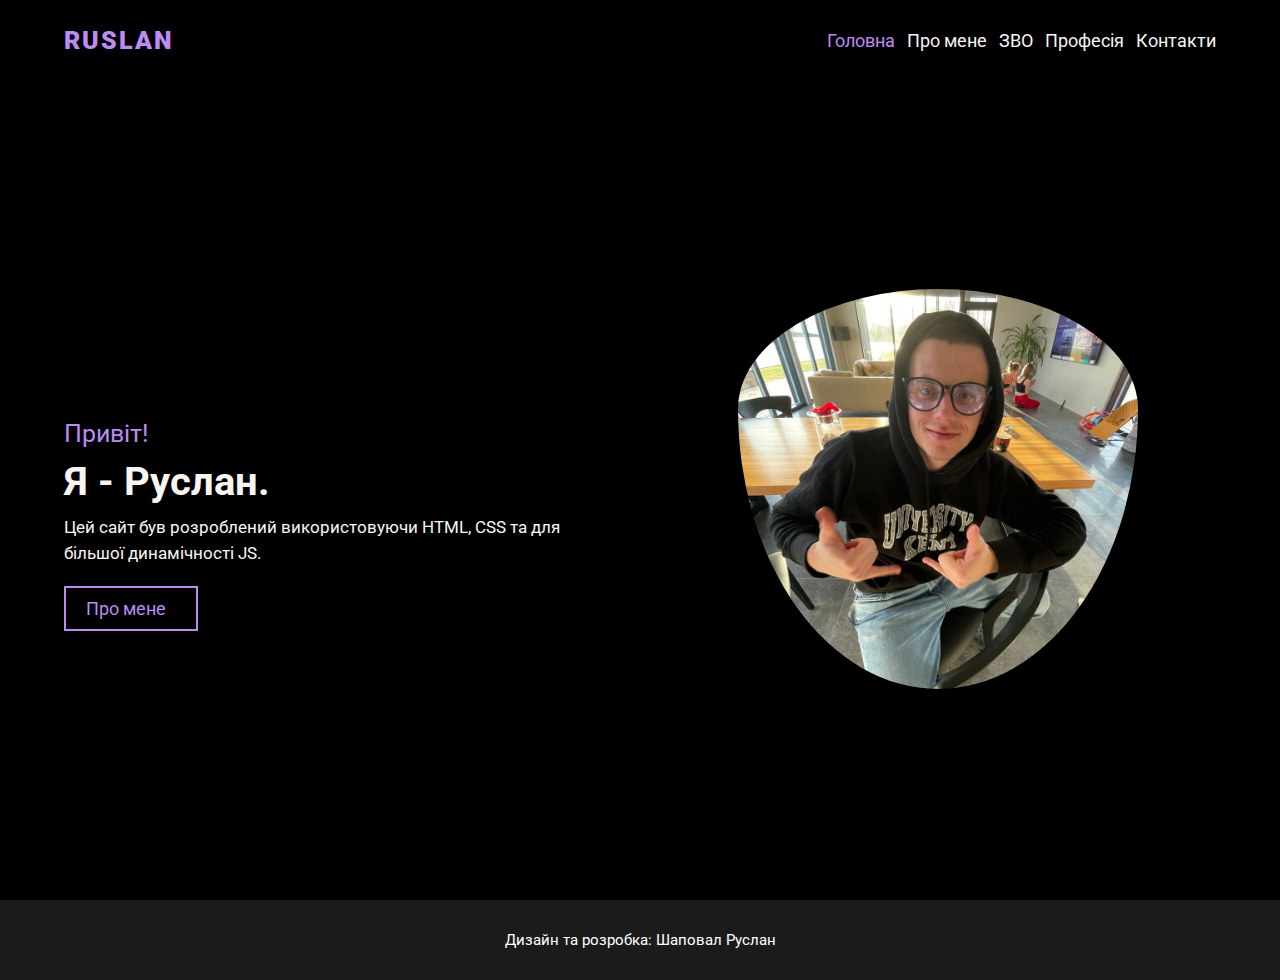
<file: index.html>
<!DOCTYPE html>
<html lang="en">
<head>
	<meta charset="UTF-8">
	<meta name="viewport" content="width=device-width, initial-scale=1.0">
	<title>Document</title>
	<link rel="stylesheet" href="https://cdnjs.cloudflare.com/ajax/libs/font-awesome/6.5.1/css/all.min.css" integrity="sha512-DTOQO9RWCH3ppGqcWaEA1BIZOC6xxalwEsw9c2QQeAIftl+Vegovlnee1c9QX4TctnWMn13TZye+giMm8e2LwA==" crossorigin="anonymous" referrerpolicy="no-referrer" />
	<link rel="stylesheet" href="style.css">
</head>
<body>
	
    <!-------------------- Header Area (Start) -------------------->
    <header class="header">

        <!-- Logo -->
        <a class="logo" href="./">
            <h2> Ruslan </h2> 
        </a>
        <nav class="navbar">
            <a href="index.html" class="active">Головна</a>
            <a href="aboutme.html" class="">Про мене</a>
            <a href="zvo.html" class="">ЗВО</a>
            <a href="job.html" class="">Професія</a>
            <a href="contact.html" class="">Контакти</a>
        </nav>

        <!-- Menubar -->
        <div class="fas fa-bars" id="menu-btn"></div>
        
    </header>


    <section class="home" id="home">

        <div class="box-container">

            <div class="content">
                <div class="text">
                    <h2>Привіт!</h2>
                    <h1>Я - Руслан.</h1>
                    <p>Цей сайт був розроблений використовуючи HTML, CSS та для більшої динамічності JS.</p>
                    <a href="#" class="btn">Про мене<i class="fas fa-user"></i></a>
                </div>
            </div>
    
            <div class="image">
                <img src="./images/home_avatar.jpg" alt="Home-Image">
            </div>

        </div>

    </section>
<footer>
        Дизайн та розробка: Шаповал Руслан
    </footer>
    <!-------------------- Home Area (End) -------------------->
    <script src="index.js"></script>
</body>
</html>
</file>
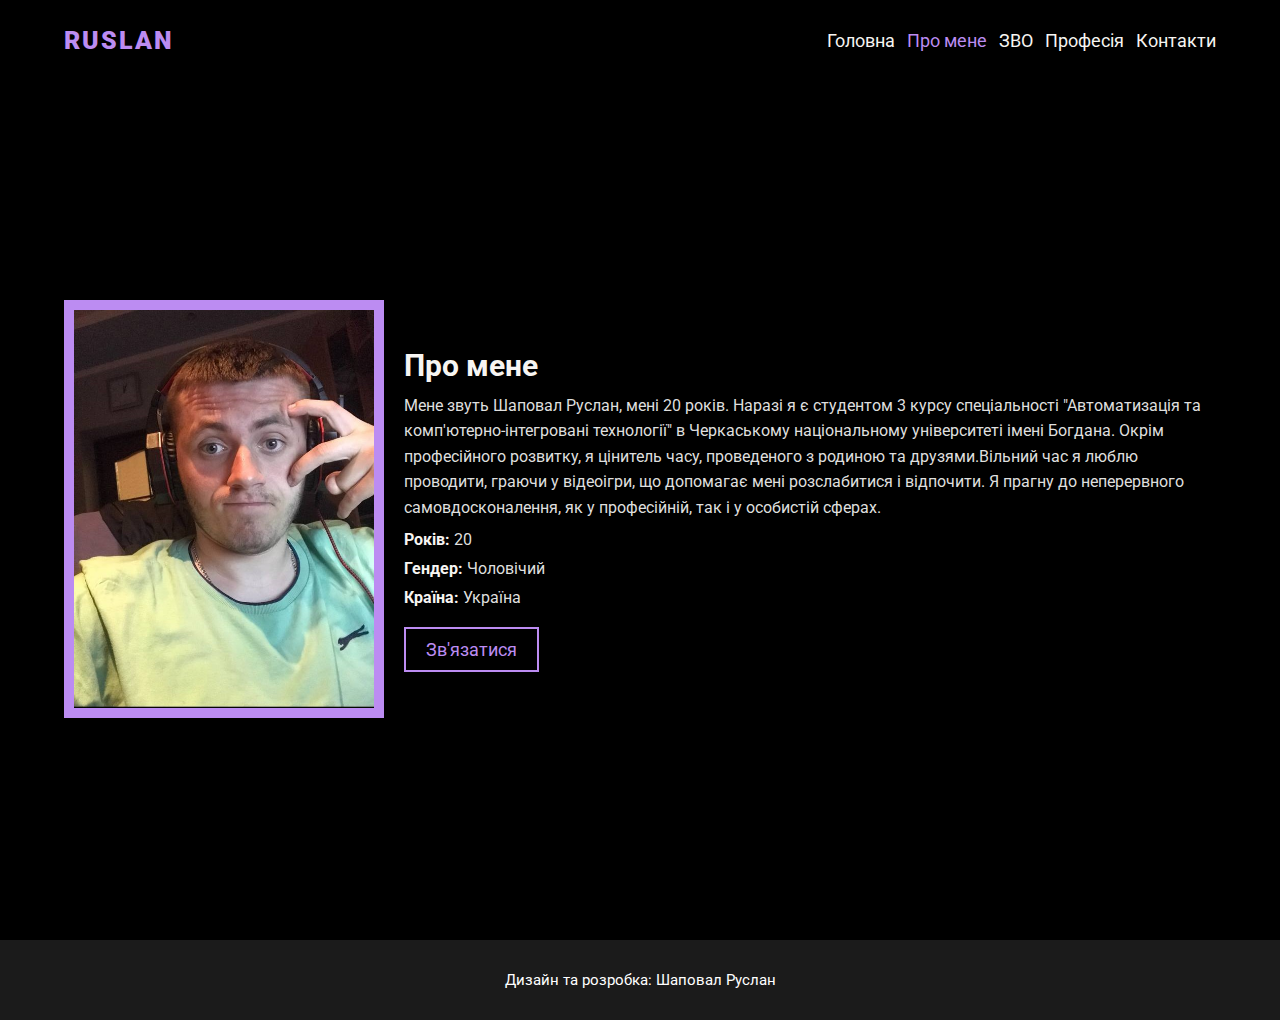
<file: aboutme.html>
<!DOCTYPE html>
<html lang="en">
<head>
	<meta charset="UTF-8">
	<meta name="viewport" content="width=device-width, initial-scale=1.0">
	<title>Document</title>
	<link rel="stylesheet" href="https://cdnjs.cloudflare.com/ajax/libs/font-awesome/6.5.1/css/all.min.css" integrity="sha512-DTOQO9RWCH3ppGqcWaEA1BIZOC6xxalwEsw9c2QQeAIftl+Vegovlnee1c9QX4TctnWMn13TZye+giMm8e2LwA==" crossorigin="anonymous" referrerpolicy="no-referrer" />
	<link rel="stylesheet" href="style.css">
</head>
<body>
	
    <!-------------------- Header Area (Start) -------------------->
    <header class="header">

        <!-- Logo -->
        <a class="logo" href="./">
            <h2> Ruslan </h2> 
        </a>
        <nav class="navbar">
            <a href="index.html" class="">Головна</a>
            <a href="aboutme.html" class="active">Про мене</a>
            <a href="zvo.html" class="">ЗВО</a>
            <a href="job.html" class="">Професія</a>
            <a href="contact.html" class="">Контакти</a>
        </nav>

        <!-- Menubar -->
        <div class="fas fa-bars" id="menu-btn"></div>
        
    </header>


    <section class="about" id="about">

        <div class="box-container">

            <div class="image">
                <img src="./images/about_avatar.jpeg" alt="About-Image">
            </div>
    
            <div class="content">

                <h2>Про мене</h2>
                <p>Мене звуть Шаповал Руслан, мені 20 років. Наразі я є студентом 3 курсу спеціальності "Автоматизація та комп'ютерно-інтегровані технології" в Черкаському національному університеті імені Богдана. 
Окрім професійного розвитку, я цінитель часу, проведеного з родиною та друзями.Вільний час я люблю проводити, граючи у відеоігри, що допомагає мені розслабитися і відпочити. Я прагну до неперервного самовдосконалення, як у професійній, так і у особистій сферах.</p>
   
                <div class="about-info">

                    <div class="info">
                        <h4>Років: <span>20</span></h4>
                        <h4>Гендер: <span>Чоловічий</span></h4>
                        <h4>Країна: <span>Україна</span></h4>
                        <a href="contact.html" class="btn">Зв'язатися</a>
                    </div>

                    <
                </div>
                
            </div>
            
        </div>

    </section>
    <footer>
        Дизайн та розробка: Шаповал Руслан
    </footer>
    <script src="index.js"></script>
</body>
</html>
</file>
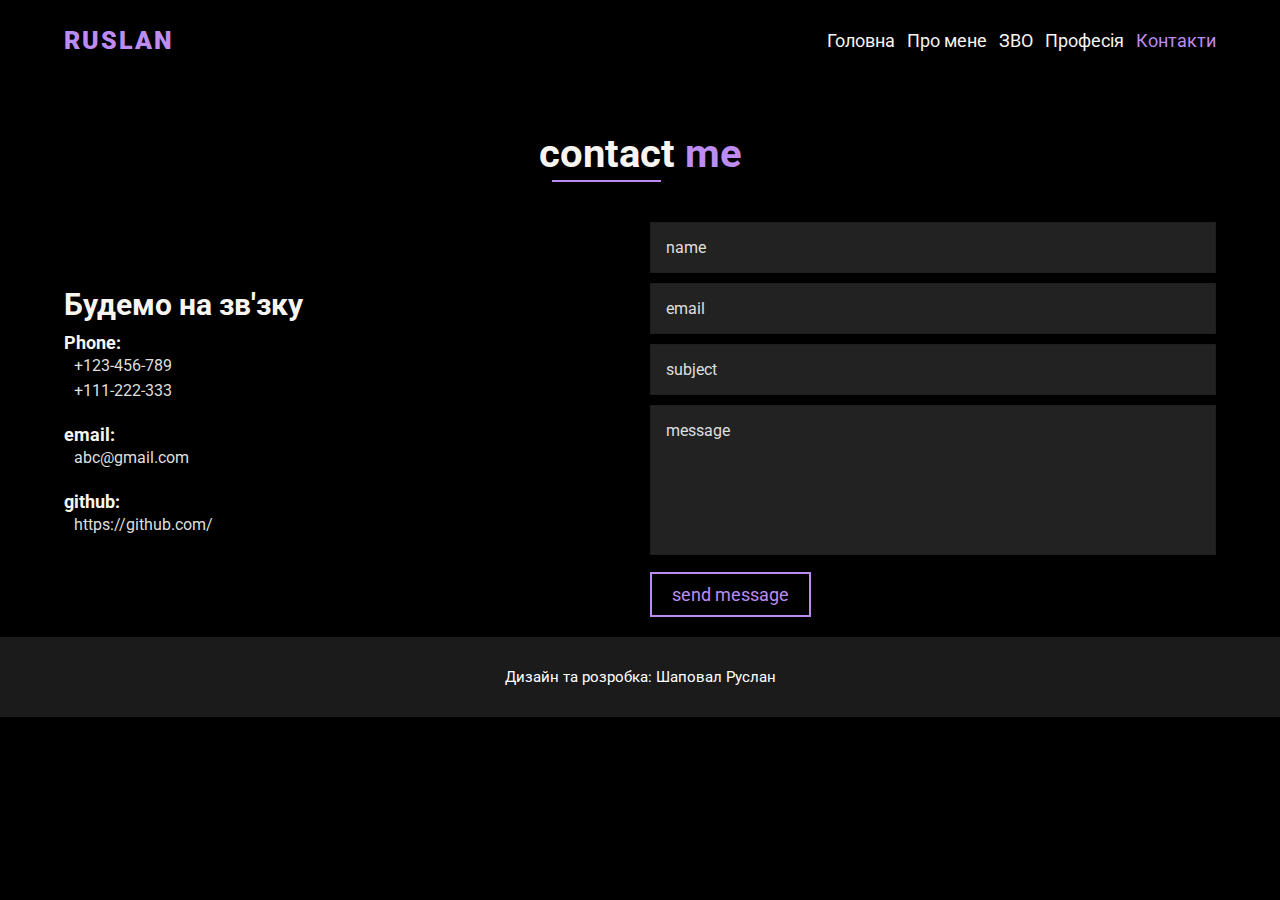
<file: contact.html>
<!DOCTYPE html>
<html lang="en">
<head>
	<meta charset="UTF-8">
	<meta name="viewport" content="width=device-width, initial-scale=1.0">
	<title>Document</title>
	<link rel="stylesheet" href="https://cdnjs.cloudflare.com/ajax/libs/font-awesome/6.5.1/css/all.min.css" integrity="sha512-DTOQO9RWCH3ppGqcWaEA1BIZOC6xxalwEsw9c2QQeAIftl+Vegovlnee1c9QX4TctnWMn13TZye+giMm8e2LwA==" crossorigin="anonymous" referrerpolicy="no-referrer" />
	<link rel="stylesheet" href="style.css">
</head>
<body>
	
    <!-------------------- Header Area (Start) -------------------->
    <header class="header">

        <!-- Logo -->
        <a class="logo" href="./">
            <h2> Ruslan </h2> 
        </a>
        <nav class="navbar">
            <a href="index.html" class="">Головна</a>
            <a href="aboutme.html" class="">Про мене</a>
            <a href="zvo.html" class="">ЗВО</a>
            <a href="job.html" class="">Професія</a>
            <a href="contact.html" class="active">Контакти</a>
        </nav>

        <!-- Menubar -->
        <div class="fas fa-bars" id="menu-btn"></div>
        
    </header>


   <section class="contact" id="contact">

        <div class="heading">
            <h2><span>contact</span> me</h2>
        </div>

        <div class="box-container">

            <div class="contact-info">

                <h3>Будемо на зв'зку</h3>
    
                <div class="info-item">
                    <h4>Phone:</h4>
                    <div class="detail">
                        <div class="fas fa-phone"></div>
                        <p>+123-456-789</p>
                    </div>
                    <div class="detail">
                        <div class="fas fa-phone"></div>
                        <p>+111-222-333</p>
                    </div>
                </div>
    
                <div class="info-item">
                    <h4>email:</h4>
                    <div class="detail">
                        <div class="fas fa-envelope"></div>
                        <p class="gmail">abc@gmail.com</p>
                    </div>
                </div>

                

                <div class="info-item">
                    <h4>github:</h4>
                    <div class="detail">
                        <div class="fab fa-github"></div>
                        <p class="github">https://github.com/</p>
                    </div>
                </div>
            </div>
    
            <form method="post" class="contact-form" id="contactUs-Form">
                    
                <input type="text" name="name" class="box" id="name" placeholder="name" required="">
                <input type="email" name="email" class="box" id="email" placeholder="email" required="">
                <input type="text" name="subject" class="box" id="subject" placeholder="subject" required="">
                <textarea cols="30" rows="10" name="comment" id="comment" class="box" placeholder="message"></textarea>
                <button type="submit" class="btn" name="submit" id="submit">send message</button>
                
                <span class="alert" id="msg"></span>
                
            </form>
            
        </div>

    </section>
    <footer>
        Дизайн та розробка: Шаповал Руслан
    </footer>
    <script src="index.js"></script>
</body>
</html>
</file>
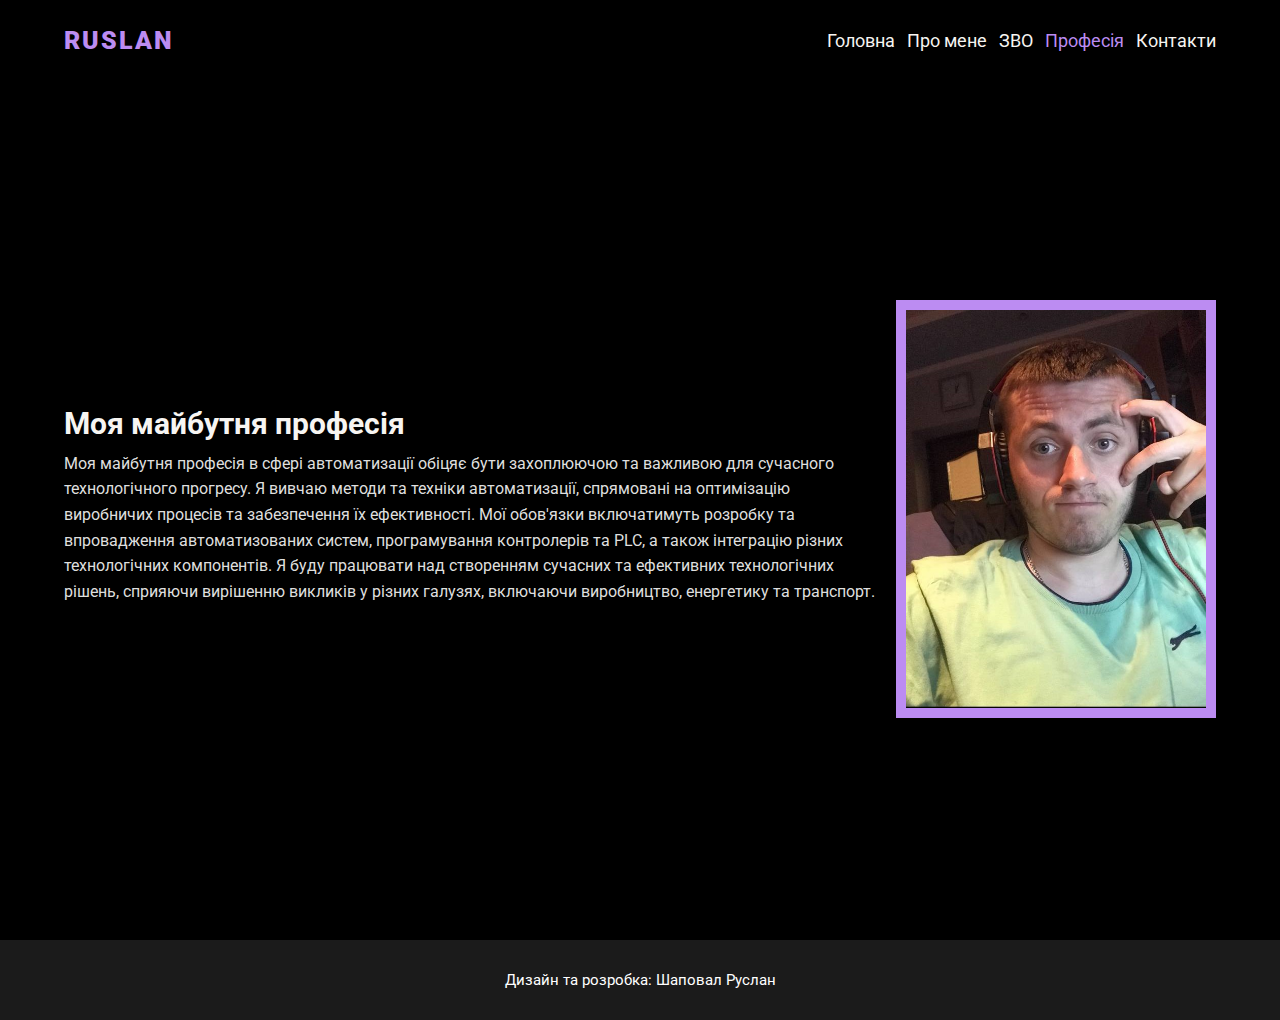
<file: job.html>
<!DOCTYPE html>
<html lang="en">
<head>
	<meta charset="UTF-8">
	<meta name="viewport" content="width=device-width, initial-scale=1.0">
	<title>Document</title>
	<link rel="stylesheet" href="https://cdnjs.cloudflare.com/ajax/libs/font-awesome/6.5.1/css/all.min.css" integrity="sha512-DTOQO9RWCH3ppGqcWaEA1BIZOC6xxalwEsw9c2QQeAIftl+Vegovlnee1c9QX4TctnWMn13TZye+giMm8e2LwA==" crossorigin="anonymous" referrerpolicy="no-referrer" />
	<link rel="stylesheet" href="style.css">
</head>
<body>
	
    <!-------------------- Header Area (Start) -------------------->
    <header class="header">

        <!-- Logo -->
        <a class="logo" href="./">
            <h2> Ruslan </h2> 
        </a>
        <nav class="navbar">
            <a href="index.html" class="">Головна</a>
            <a href="aboutme.html" class="">Про мене</a>
            <a href="zvo.html" class="">ЗВО</a>
            <a href="job.html" class="active">Професія</a>
            <a href="contact.html" class="">Контакти</a>
        </nav>

        <!-- Menubar -->
        <div class="fas fa-bars" id="menu-btn"></div>
        
    </header>


    <section class="about" id="about">

        <div class="box-container" style="flex-direction: row-reverse;">

            <div class="image">
                <img src="./images/about_avatar.jpeg" alt="About-Image">
            </div>
    
            <div class="content">

                <h2>Моя майбутня професія</h2>
                <p>Моя майбутня професія в сфері автоматизації обіцяє бути захоплюючою та важливою для сучасного технологічного прогресу. Я вивчаю методи та техніки автоматизації, спрямовані на оптимізацію виробничих процесів та забезпечення їх ефективності.

Мої обов'язки включатимуть розробку та впровадження автоматизованих систем, програмування контролерів та PLC, а також інтеграцію різних технологічних компонентів. Я буду працювати над створенням сучасних та ефективних технологічних рішень, сприяючи вирішенню викликів у різних галузях, включаючи виробництво, енергетику та транспорт.</p>
   
                
                
            </div>
            
        </div>

    </section>

    <footer>
        Дизайн та розробка: Шаповал Руслан
    </footer>
    <script src="index.js"></script>
</body>
</html>
</file>
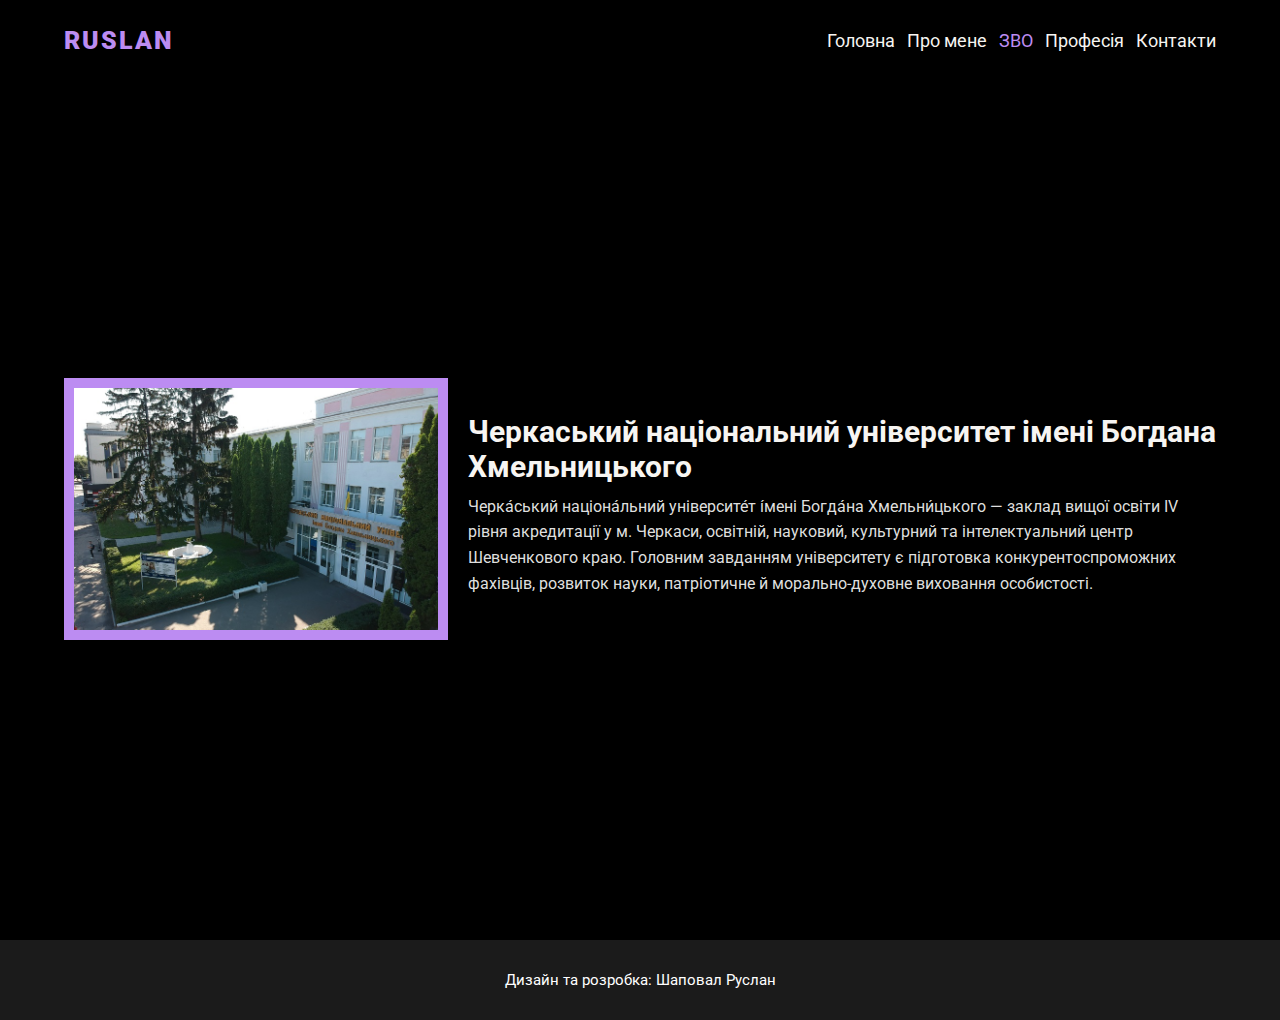
<file: zvo.html>
<!DOCTYPE html>
<html lang="en">
<head>
	<meta charset="UTF-8">
	<meta name="viewport" content="width=device-width, initial-scale=1.0">
	<title>Document</title>
	<link rel="stylesheet" href="https://cdnjs.cloudflare.com/ajax/libs/font-awesome/6.5.1/css/all.min.css" integrity="sha512-DTOQO9RWCH3ppGqcWaEA1BIZOC6xxalwEsw9c2QQeAIftl+Vegovlnee1c9QX4TctnWMn13TZye+giMm8e2LwA==" crossorigin="anonymous" referrerpolicy="no-referrer" />
	<link rel="stylesheet" href="style.css">
</head>
<body>
	
    <!-------------------- Header Area (Start) -------------------->
    <header class="header">

        <!-- Logo -->
        <a class="logo" href="./">
            <h2> Ruslan </h2> 
        </a>
        <nav class="navbar">
            <a href="index.html" class="">Головна</a>
            <a href="aboutme.html" class="">Про мене</a>
            <a href="zvo.html" class="active">ЗВО</a>
            <a href="job.html" class="">Професія</a>
            <a href="contact.html" class="">Контакти</a>
        </nav>

        <!-- Menubar -->
        <div class="fas fa-bars" id="menu-btn"></div>
        
    </header>


    <section class="about zvo" id="about">

        <div class="box-container">

            <div class="image">
                <img src="./images/zvo.jpg" alt="About-Image">
            </div>
    
            <div class="content">

                <h2>Черкаський національний університет імені Богдана Хмельницького</h2>
                <p>Черка́ський націона́льний університе́т і́мені Богда́на Хмельни́цького — заклад вищої освіти IV рівня акредитації у м. Черкаси, освітній, науковий, культурний та інтелектуальний центр Шевченкового краю. Головним завданням університету є підготовка конкурентоспроможних фахівців, розвиток науки, патріотичне й морально-духовне виховання особистості.</p>
   
            
                
            </div>
            
        </div>

    </section>
    <footer>
        Дизайн та розробка: Шаповал Руслан
    </footer>
    <script src="index.js"></script>
</body>
</html>
</file>
<file: style.css>
@import url('https://fonts.googleapis.com/css2?family=Roboto:wght@100;300;400;500;700;900&display=swap');

:root{
    --purple: #BC8CF2;
    --black: #000000;
    --white: #F7F5F2;
    --grey: #DFDFDE;
}

*{
    font-family: 'Roboto', sans-serif;
    box-sizing: border-box;
    margin: 0;
    padding: 0;
    text-decoration: none;
    border: none;
    outline: none;
    transition: all 0.2s linear;
}


html{
    font-size: 62.5%;
}

body{
    background-color: #000;
}

section{
    padding: 2rem 5%;
}




.heading{
    margin-bottom: 2rem;
}

.heading h2{
    text-align: center;
    padding-bottom: 2rem;
    color:var(--purple);
    font-size: 4rem;
}

.heading h2 span{
    position: relative;
    z-index: 0;
    color: var(--white);
}

.heading h2 span::before{
    content: '';
    position: absolute;
    bottom: -0.5rem; left: 0;
    z-index: -1;
    background: var(--purple);
    height: 0.2rem;
    width: 80%;
    margin-left: 10%;
}

/*--------------------- 1- Heading CSS (End) ---------------------*/



/*--------------------- 2- Button CSS (Start) ---------------------*/
.btn{
    display: inline-block;
    padding: 1rem 2rem;
    font-size: 1.8rem;
    color: var(--purple);
    background-color: transparent;
    border: 0.2rem solid var(--purple);
}

.btn i{
    padding-left: 1rem;
}

.btn:hover{
    color: var(--white);
    background-color: var(--purple);
    cursor: pointer;
}

/*--------------------- 2- Button CSS (End) ---------------------*/



/*--------------------- 3- Header Area CSS (Start) ---------------------*/
header{
    width: 100%;
    padding: 2rem 5%;
    display: flex;
    justify-content: space-between;
    align-items: center;
    height: 80px;
}



header .logo h2{
    font-size: 2.5rem;
    font-weight: 900;
    color: var(--purple);
    text-transform: uppercase;
    letter-spacing: 0.2rem;
}

header .navbar a{
    color: var(--white);
    font-size: 1.8rem;
    margin-left: 1rem;
}

header .navbar a:hover,
header .navbar a.active{
    color: var(--purple);
}

header #menu-btn{
    font-size: 3rem;
    color: var(--white);
    cursor: pointer;
    display: none;
}



header #menu-btn:hover{
    color: var(--purple);
}

/*--------------------- 3- Header Area CSS (End) ---------------------*/



/*--------------------- 4- Home Area CSS (Start) ---------------------*/
.home{
    padding: 0rem 5%;
    background-color: var(--black);
}

.home .box-container{
    min-height: calc(100vh - 80px);
    display: flex;
    justify-content: center;
    align-items: center;
    flex-wrap: wrap;
    gap: 4rem;
}

.home .image{
    text-align: center;
    flex: 1 1 40rem;

}

.home .image img{
    height: 40rem;
    width: 40rem;
    border-radius: 50% 50% 50% 50% / 30% 30% 70% 70% ;
    object-fit:cover;
}

.home .content{
    flex: 1 1 40rem;
    display: flex;
    justify-content: center;
    align-items: center;
    margin-top: 7rem;
}

.home .content h2{
    font-size: 2.5rem;
    font-weight: 400;
    color: var(--purple);
}

.home .content h1{
    font-size: 4rem;
    color: var(--white);
    padding: 1rem 0;
    text-transform: none;
}

.home .content h1 span{
    color: var(--purple);

}

.home .content p{
    font-size: 1.7rem;
    font-weight: 400;
    color: var(--white);
    padding-bottom: 2rem;
    line-height: 1.5;
}
/*--------------------- 4- Home Area CSS (End) ---------------------*/




.about .box-container{
    display: flex;
    justify-content: center;
    align-items: center;
    flex-wrap: wrap;
    gap: 2rem;
    padding: 2rem 0;
    min-height: calc(100vh - 80px);
}
.about.zvo .box-container{
    flex-wrap: nowrap;
}


.about .image{
    width: 32rem;
    text-align: center;
}

.about .image img{
    width: 100%;
    border: 1rem solid var(--purple);
}
.about.zvo .image{
    width: 30vw;
}
.about .content{
        flex: 1 1 40rem;
}

.about .content h2{
    font-size: 3rem;
    color: var(--white);
    padding-bottom: 1rem;
}

.about .content > p{
    font-size: 1.6rem;
    color: var(--grey);
    line-height: 1.6;
    padding-bottom: 1rem;
}

.about .content .about-info{
    display: flex;
    justify-content: flex-start;\
    align-items: center;
    flex-wrap: wrap;
    gap: 1rem;
}

.about .content .about-info .info{
        flex: 1 1 15rem;
}

.about .content .about-info .info h4{
    font-size: 1.6rem;
    color: var(--white);
    padding-bottom: 1rem;
}

.about .content .about-info .info span{
    font-size: 1.6rem;
    font-weight: 400;
    color: var(--grey);
}

.about .content .about-info .info .btn{
    margin-top: 1rem;
}


/*--------------------- 11- Contact Area CSS (Start) ---------------------*/
.contact{
   padding-top: 50px;
}
.contact .alert{
    font-size: 2rem;
    color: var(--purple);
    border-radius: 0.5rem;
    padding-left: 1rem;
}

.contact .box-container{
    display: flex;
    justify-content: center;
    align-items: center;
    flex-wrap: wrap;
    gap: 2rem;

}

.contact-info{
        flex: 1 1 42rem;
}

.contact-info h3{
    font-size: 3rem;
    color: var(--white);
}

.contact-info > p{
    font-size: 1.6rem;
    color: var(--grey);
    padding: 0.5rem 0;
}

.contact-info .info-item{
    padding: 1rem 0;
}

.contact-info .info-item .gmail,
.contact-info .info-item .linkedin,
.contact-info .info-item .github{
    text-transform: none;
}

.contact-info .info-item h4{
    font-size: 1.8rem;
    color: var(--white);
}

.contact-info .info-item .detail{
    display: -webkit-box;
    display: -ms-flexbox;
    display: flex;
    align-items: center;
}

.contact-info .info-item .detail .fas,
.contact-info .info-item .detail .fab{
    border-radius: 50%;
    color: var(--purple);
    display: flex;;
    justify-content: center;
    align-items: center;
    font-size: 1.5rem;
}

.contact-info .info-item .detail p{
    font-size: 1.6rem;
    color: var(--grey);
    line-height: 1.6;
    padding-left: 1rem;
}

.contact-form{
        flex: 1 1 42rem;
}

.contact-form .box{
    width: 100%;
    text-transform: none;
    color: var(--grey);
    font-size: 1.6rem;
    border: 0.1rem solid rgba(0, 0, 0, 0.1);
    padding: 1.5rem;
    margin: 0.5rem 0;
    background-color: #222;
}

.contact-form .box:focus{
    border-color: var(--white);
}

.contact-form .box::placeholder{
    color: var(--grey);
}

.contact-form textarea{
    height: 15rem;
    resize: none;
}

.contact-form .btn{
    margin-top: 1rem;
}

/*--------------------- 11- Contact Area CSS (End) ---------------------*/

footer{
    background: #1b1b1b;
    height: 80px;
    color: #fff;
    font-size: 1.5rem;
    display: flex;
    align-items: center;
    justify-content: center;
}

/*--------------------- Responsive (Start) ---------------------*/
@media (max-width: 991px){
    html{
        font-size: 55%;
    }
        .about.zvo .box-container{
        flex-direction: column;
    }
    .about.zvo .image{
    width: 70vw;
}
}

@media (max-width: 768px){
    header #menu-btn{
        display: block;
      } 
        .header {
            overflow: hidden;
        }
      .header .navbar{
        position: absolute;
        width: 100%;
        top: 80px;
        left: 0; 
        padding: 0rem 2rem;
        background: black;
        transition: 0.2s linear;
        overflow-y: auto;
        background: #1b1b1b;
        opacity: 0; 
        visibility: hidden;
    }
  
    .header .navbar.active{
        opacity: 1;
        visibility: visible;
    }
  
    .header .navbar a{
        display: block;
        color: #fff;
        padding: 1.5rem 0;
        margin: 1rem 0;
    }

    section, header{
        padding: 2rem;
    }

}

@media (max-width: 450px){
    html{
        font-size: 50%;
    }

    section, header{
        padding: 1rem;
    }



}

/*--------------------- Responsive (End) ---------------------*/
</file>
